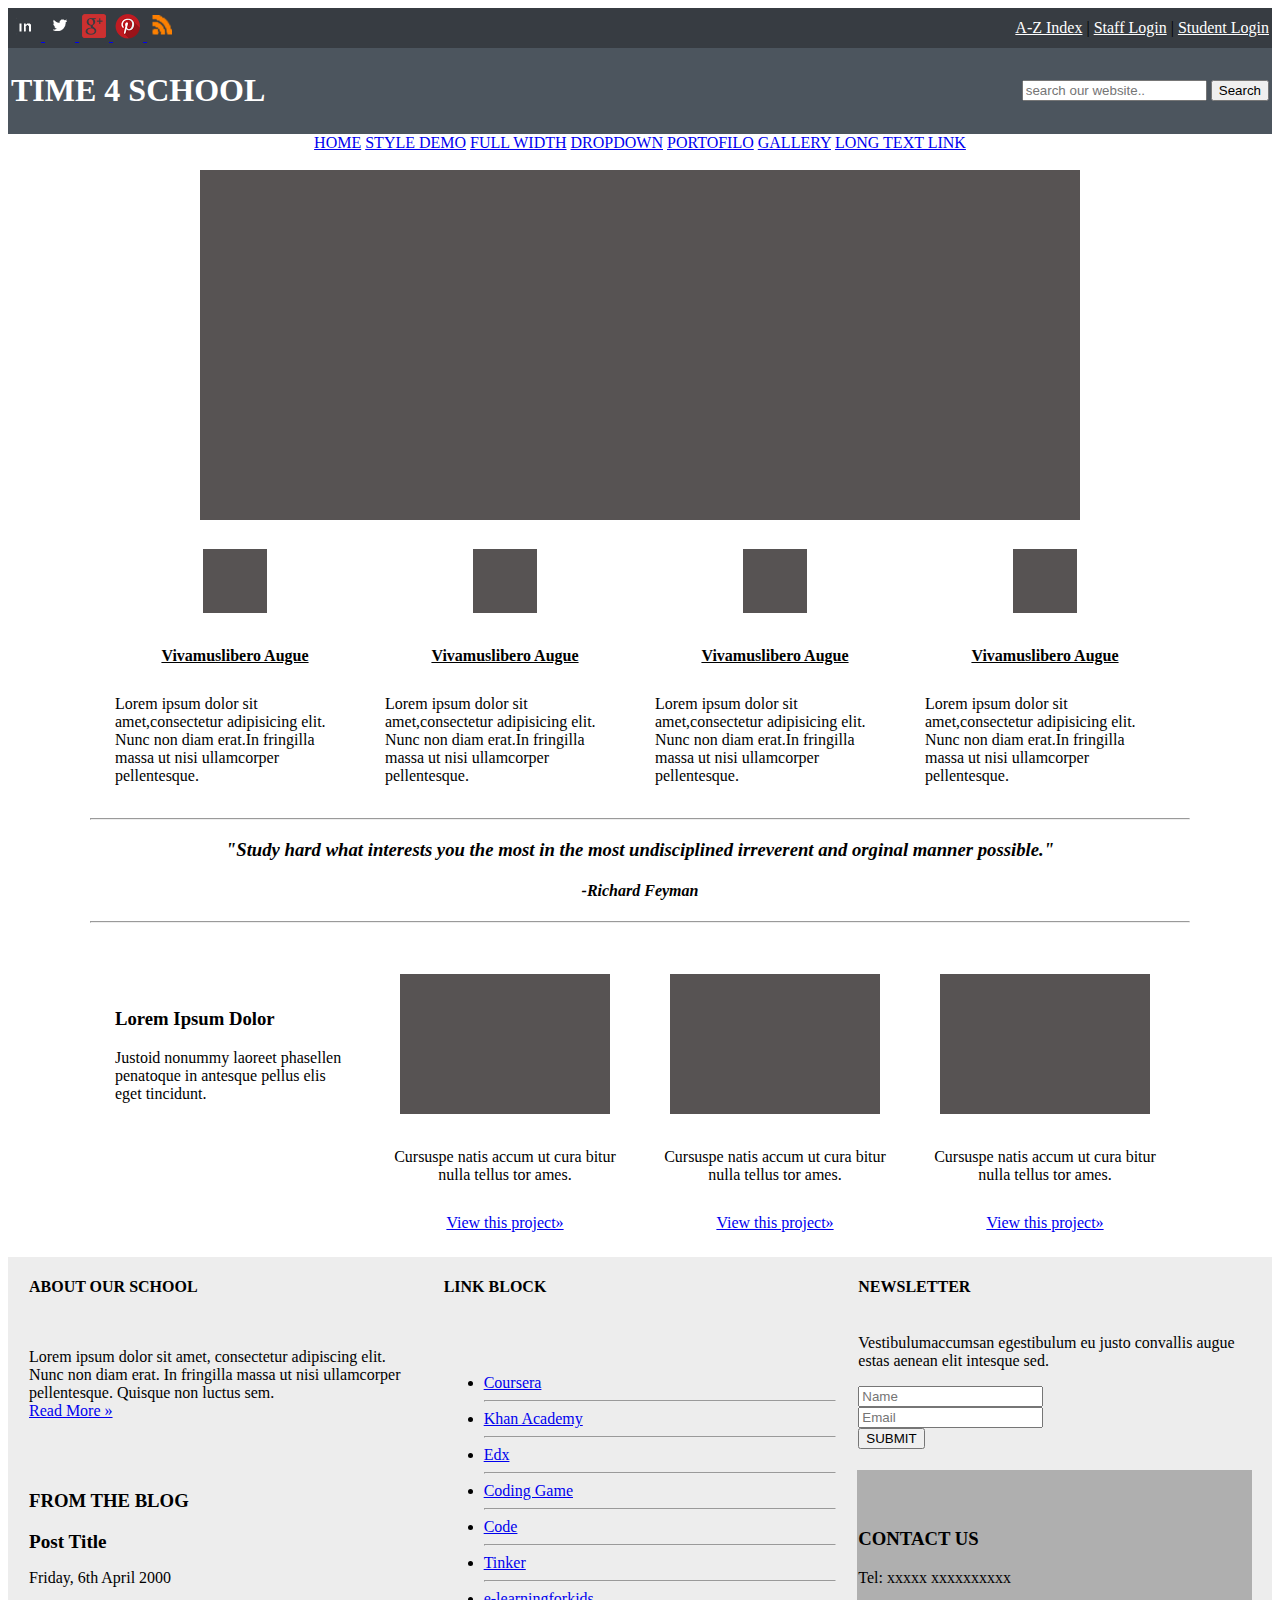
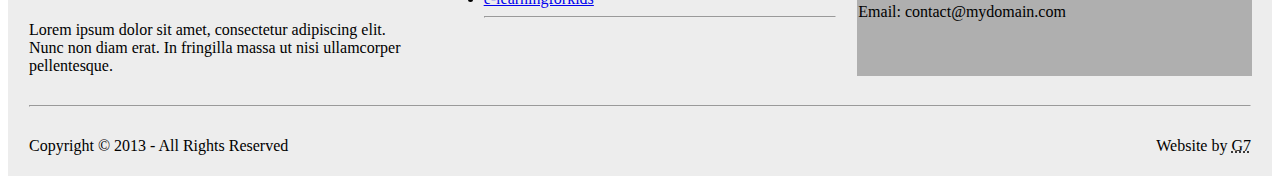
<file: basic_html.html>
<!DOCTYPE html>
<html lang="en">
<head>
	<title>TIME 4 SCHOOL</title>
</head>
<body>
     <header> 
         <table width="100%" bgcolor="#373c42">
         <col width="50%">
         <col width="50%">
         <tbody>
            <tr>
               <td bgcolor="#373c42">
                    <a target="_blank" href="https://www.linkedin.com/">
                        <img width="30" title="Linkedin" alt="linku per linkedin" src="images/linkedin60x60.png">
                    </a>
                    <a target="_blank" href="https://twitter.com/">
                        <img width="30" title="Twitter" alt="linku per twitter" src="images/twitter60x60.png">
                    </a>
                    <a target="_blank" href="https://plus.google.com/discover" >
                        <img width="30" title="Google PLus" alt="linku per google plus" src="images/googleplus60x60.png">
                    </a>
                    <a target="_blank" href="https://www.pinterest.com/">
                        <img width="30" title="Pinterest" alt="linku per pinterest" src="images/pinterest60x60.png">
                    </a>
                    <a target="_blank" href="">
                        <img width="30" alt="linku per newsfeed" title="RSS Feed" src="images/newsfeed60x60.png">
                    </a>
               </td>
               <td align="right">
                  <a style="color:white;" target="_blank" href="#">A-Z Index</a> |
                  <a style="color:white;" target="blank" href="#">Staff Login</a> |
                  <a style="color:white;" target="_blank" href="#">Student Login</a>
               </td>
            </tr>
         </tbody>
      </table>
      <table width="100%" bgcolor="#4c555e">
         <col width="50%">
         <col width="50%">
         <tbody>
            <tr>
               <td>
                     <h1 style="color:white;">TIME 4 SCHOOL</h1>
               </td>
               <td align="right">
                    <form  action="#" method="POST">
                       <input type="search" name="search" size="20" placeholder="search our website..">
                       <input type="submit" value="Search">
                    </form>
               </td>
            </tr>
         </tbody>
      </table>
    <div align="center">
      <nav>
         <a href="#">HOME</a>
         <a href="#">STYLE DEMO</a>
         <a href ="#">FULL WIDTH</a>
         <a href ="#">DROPDOWN</a>
         <a href ="#">PORTOFILO</a>
         <a href="#">GALLERY</a>
         <a href="#">LONG TEXT LINK</a>
      </nav>
    </div>
    </header>
    <br />
    <center>
        <div id="SlideShow">
            <img width="880" alt="foto" title="Foto" height="350" src="images/box.png">
        </div>
    </center>

    <div style="width: 1100px; margin:0px auto;">
    <table cellspacing="20" cellpadding="5">
        <tr>
            <td align="center"><img width="64" alt="foto" title="Foto" height="64" src="images/box.png"></td>
            <td align="center"><img width="64" alt="foto" title="Foto" height="64" src="images/box.png"></td>
            <td align="center"><img width="64" alt="foto" title="Foto" height="64" src="images/box.png"></td>
            <td align="center"><img width="64" alt="foto" title="Foto" height="64" src="images/box.png"></td>
        </tr>
        <tr>
            <th><u>Vivamuslibero Augue</u></th>
            <th><u>Vivamuslibero Augue</u></th>
            <th><u>Vivamuslibero Augue</u></th>
            <th><u>Vivamuslibero Augue</u></th>
        </tr>
        <tr>
            <td>Lorem ipsum dolor sit amet,consectetur adipisicing elit. Nunc non diam erat.In fringilla massa ut nisi ullamcorper pellentesque.</td>
            <td>Lorem ipsum dolor sit amet,consectetur adipisicing elit. Nunc non diam erat.In fringilla massa ut nisi ullamcorper pellentesque.</td>
            <td>Lorem ipsum dolor sit amet,consectetur adipisicing elit. Nunc non diam erat.In fringilla massa ut nisi ullamcorper pellentesque.</td>
            <td>Lorem ipsum dolor sit amet,consectetur adipisicing elit. Nunc non diam erat.In fringilla massa ut nisi ullamcorper pellentesque.</td>
        </tr>
    </table>

     <hr />
     <h3 align="center"><em>"Study hard what interests you the most in the most undisciplined irreverent and orginal manner possible."</em></h3>
     <h4 align="center"><em>-Richard Feyman</em></h4>
     <hr>
    <br />

    <table cellspacing="20" cellpadding="5">
        <col width="25%">
        <col width="25%">
        <col width="25%">
        <col width="25%">
        <thead></thead>
        <tbody>
            <tr>
                <td>
                    <h3>Lorem Ipsum Dolor</h3>
                    Justoid nonummy laoreet phasellen penatoque in antesque pellus elis eget tincidunt.
                </td>
                <td align="center"><img width="210" height="140" alt="foto" title="Foto" src="images/box.png"></td>
                <td align="center"><img width="210" height="140" alt="foto" title="Foto" src="images/box.png"></td>
                <td align="center"><img width="210" height="140" alt="foto" title="Foto" src="images/box.png"></td>
                
            <tr>
               <td></td>
                <td align="center">Cursuspe natis accum ut cura bitur nulla tellus tor ames.</td>
                <td align="center">Cursuspe natis accum ut cura bitur nulla tellus tor ames.</td>
                <td align="center">Cursuspe natis accum ut cura bitur nulla tellus tor ames.</td>
            </tr>
            <tr>
                <td></td>
                <td align="center"><a href="#">View this project»</a></td>
                <td align="center"><a href="#">View this project»</a></td>
                <td align="center"><a href="#">View this project»</a></td>
            </tr>
        </tbody>
    </table>

     </div>

	<footer> 
        <table  bgcolor="#ededed" cellspacing="20" cellpadding="">
            <col width="33.33%">
            <col width="33.33%">
            <col width="33.33%">
            <thead>
                <tr>
                    <th align="left">ABOUT OUR SCHOOL</th>
                    <th align="left">LINK BLOCK</th>
                    <th align="left">NEWSLETTER</th>
                </tr>
            </thead>
            <tbody>
                <tr>
                    <td>Lorem ipsum dolor sit amet, consectetur adipiscing elit. Nunc non diam erat. In fringilla massa ut nisi ullamcorper pellentesque. Quisque non luctus sem.<br/>
                    <a href="#" target="_blank">Read More »</a>
                     </td>
                    
                    <td rowspan="2">
                        <ul>
                            <li><a href="https://www.coursera.org/" target="_blank">Coursera</a><hr /></li>
                            <li><a href="https://www.khanacademy.org/" target="_blank">Khan Academy</a><hr /></li>
                            <li><a href="https://www.edx.org/" target="_blank">Edx</a><hr /></li>
                            <li><a href="https://www.codingame.com/start" target="_blank">Coding Game</a><hr /></li>
                            <li><a href="https://code.org/learn" target="_blank">Code</a><hr /></li>
                            <li><a href="https://www.tynker.com/" target="_blank">Tinker</a><hr /></li>
                            <li><a href="https://www.e-learningforkids.org#page" target="_blank">e-learningforkids</a><hr /></li>
                           
                        </ul>
                    </td>

                    <td>
                        <p>Vestibulumaccumsan egestibulum eu justo convallis augue estas aenean elit intesque sed.</p>
                        <form action="#" method="POST">
                            <input type="text" name="name" placeholder="Name" /> <br />
                            <input type="email" name="name" placeholder="Email" /> <br />
                            <input type="submit" value="SUBMIT" />
                        </form>
                    </td>
                </tr>
                <tr>
                    <td>
                        <h3>FROM THE BLOG</h3>
                        <p><b><big>Post Title</big></b></p>
                        <p>Friday, 6th April 2000</p><br />
                        Lorem ipsum dolor sit amet, consectetur adipiscing elit. Nunc non diam erat. In fringilla massa ut nisi ullamcorper pellentesque.
                    </td>
                    <td bgcolor="#afafaf">
                        <h3>CONTACT US</h3>
                        <p>Tel: xxxxx xxxxxxxxxx</p>
                        <p>Email: contact@mydomain.com</p>
                    </td>
                </tr>
            </tbody>
            <tfoot>
                <tr>
                    <td colspan="3"><hr/></td>
                </tr>
                <tr>
                    <td>Copyright &copy; 2013 - All Rights Reserved</td>
                    <td></td>  
                    <td align="right">Website by <abbr title="GRUPI7">G7</abbr></td>
                </tr>
            </tfoot>
        </table>
    </footer>

</body>
</html>

<!-- TABLE LAYOUT
    ------------------------------------------------    
 t1 | a img                  |                   a  |
    ------------------------------------------------
 t2 |                        |                      |    header
    | h1                     |                 form |
    -------------------------------------------------     
        ------------------------------------------
center |                                         |
       |                                         |
       |                                         |
       |                    img                  |
       |                                         |  
       |                                         |  
       |                                         |              
       -------------------------------------------
        =-----------------------------------------
t3      |         |         |          |         |   
        |   img   |   img   |    img   |   img   |   
        |         |         |          |         |     
        |----------------------------------------|   
        |   th    |   th    |    th    |    th   |   
        |----------------------------------------|
        |         |         |          |         |   
        |   td    |   td    |    td    |    td   |   
        |         |         |          |         |     
        |----------------------------------------|
        
        |----------------------------------------|   
        |                     h2                 |   
        |----------------------------------------|
         =-----------------------------------------
t4      |         |         |          |         |   
        |   h3    |   img   |    img   |   img   |   
        |         |         |          |         |     
        |----------------------------------------|   
        |         |   td    |    td    |    td   |   
        |----------------------------------------|
        |         |         |          |         |   
        |         |  td a   |   td a   |  td a   |   
        |         |         |          |         |     
        |----------------------------------------|

    -------------------------------------------------
t5  |      th       |    th        |       th       |   footer
    -------------------------------------------------
    | h1            |   ul           |        form  |
    |               |                |              |
    |               |                |              |
    |               |                |              |   
    ----------------                  ---------------
    | p             |                |        td, p |
    |               |                |              |
    |               |                |              |
    |               |                |              |   
    --------------------------------------------------

    -->
</file>
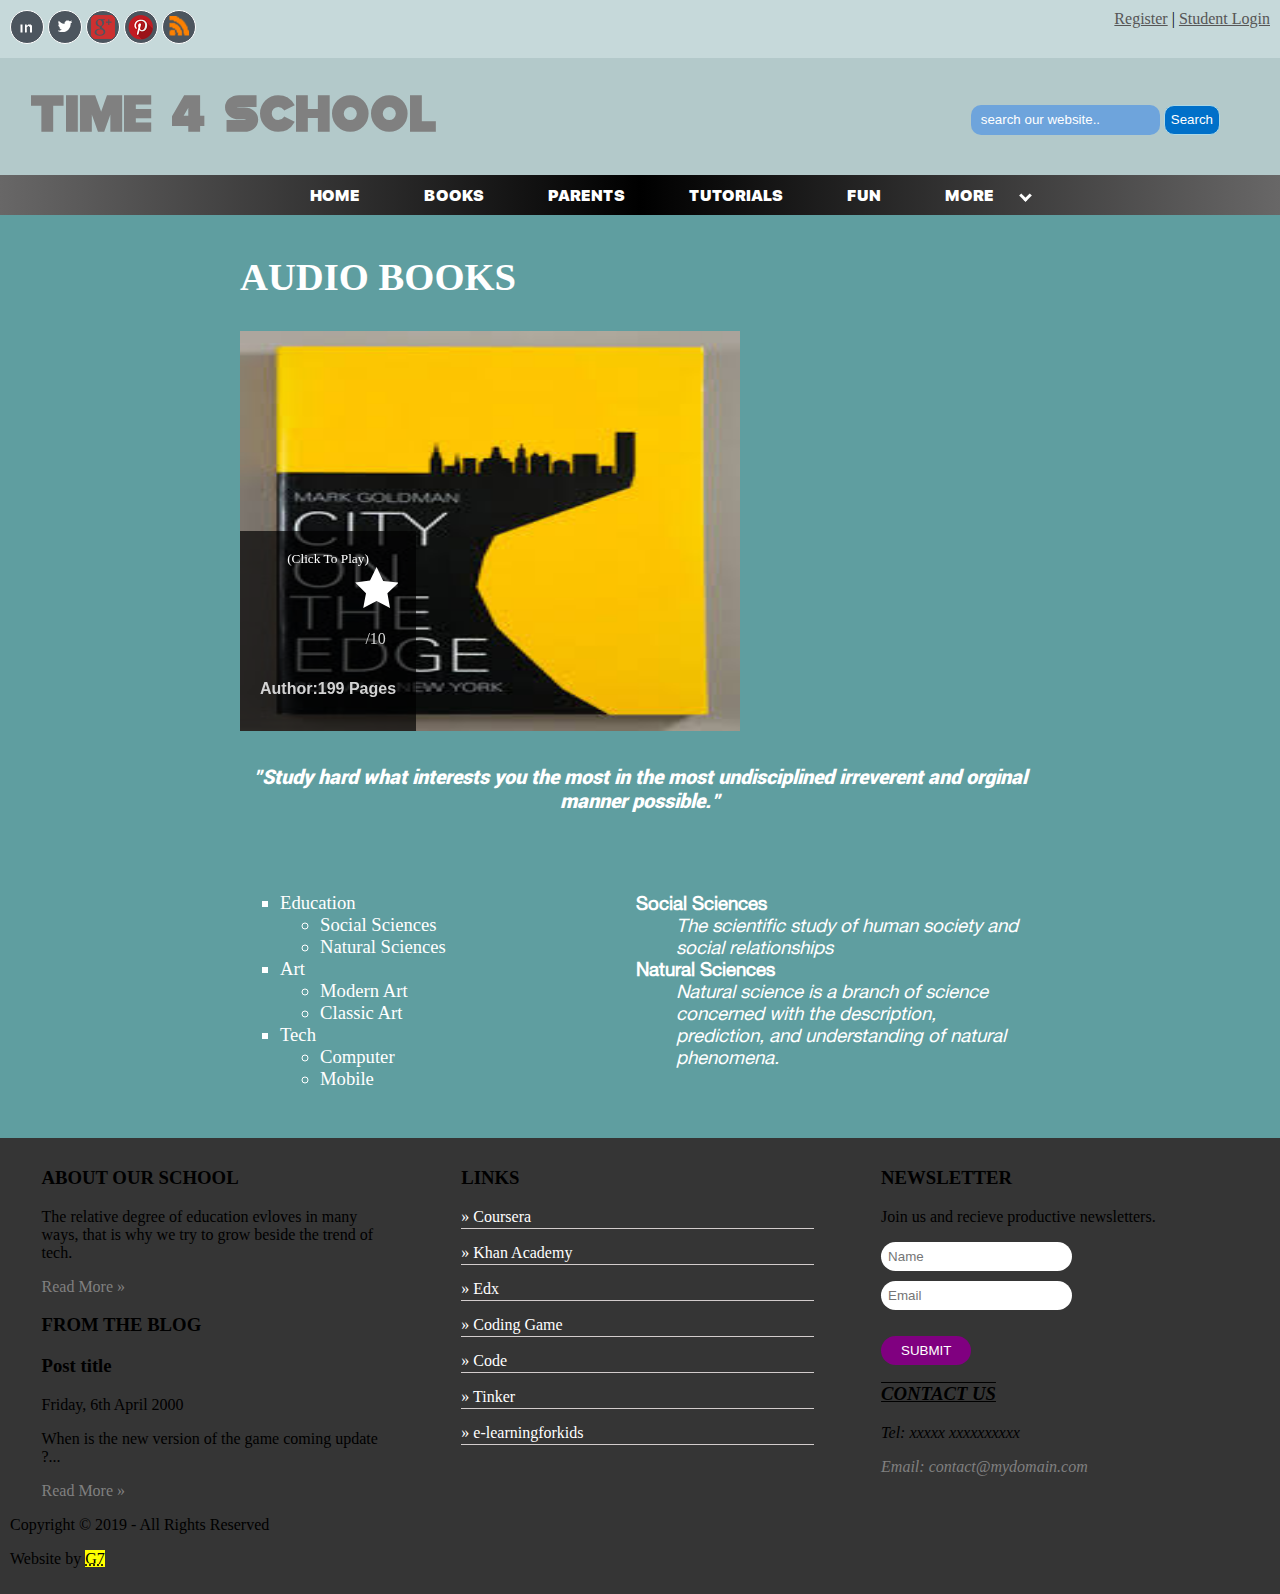
<file: books.html>
﻿<!DOCTYPE html>
<html>
<head>
	<title></title>
	<link rel="stylesheet" type="text/css" href="styles/books.css">
	<link rel="stylesheet" type="text/css" href="styles/header.css">
    <link rel="stylesheet" type="text/css" href="styles/footer.css">
	<link href="https://fonts.googleapis.com/css?family=ZCOOL+XiaoWei" rel="stylesheet"> 
	<script src="scripts/jquery.min.js"></script>
    <script src="scripts/jquery-ui.min.js"></script>
    <script src="scripts/books.js"></script>
	 <style type="text/css">
        a {
            color: grey;
            text-decoration-line: none;

        }

        a:hover {
            color: #0070c9;
            transform: scale(1.01);
            transition: all .3s ease-in-out;
        }

        a:visited {
        }
        
    </style>
    <script>
        $(document).ready(function(){
            $("dt").add("dd").css("font-family","Helvetica");
        });
    </script>

    <script type="text/javascript">
      function dropdown(){
        $("#dropdown").slideToggle();
      }
  </script>
</head>
<body>
    <header>
    <div id="top">
        <div class="socialNetworks">
            <a target="_blank" href="https://www.linkedin.com/">
                <img width="30" title="Linkedin" alt="linku per linkedin" src="images/linkedin60x60.png"></a>
            <a target="_blank" href="https://twitter.com/">
                <img width="30" title="Twitter" alt="linku per twitter" src="images/twitter60x60.png"></a>
            <a target="_blank" href="https://plus.google.com/discover">
                <img width="30" title="Google PLus" alt="linku per google plus" src="images/googleplus60x60.png"></a>
            <a target="_blank" href="https://www.pinterest.com/">
                <img width="30" title="Pinterest" alt="linku per pinterest" src="images/pinterest60x60.png"></a>
            <a target="_blank" href="">
                <img width="30" alt="linku per newsfeed" title="RSS Feed" src="images/newsfeed60x60.png"></a>
        </div>
        <div class="onToplinks">
            <a target="_blank" href="registration.html"><u>Register</u></a> |
            <a target="_blank" href="login.html"><u>Student Login</u></a>

        </div>
    </div>
    <div id="logoContainer" class="">
        <a class="time4shcool" href="#">Time 4 School</a>
        <form id="search" action="#" method="POST">
           <input type="search" name="search" size="20" placeholder="search our website..">
           <input type="submit" value="Search">
        </form>
    </div>
    
     <nav>
        <ul>
             <li><a href="index.html">HOME</a></li>
             <li><a href="books.html">BOOKS</a></li>
             <li><a href ="parents.html">PARENTS</a></li>
             <li><a href ="tutorials.html">TUTORIALS</a></li>
             <li><a href ="game.html">FUN</a></li>
             <li onmouseenter="dropdown();" onmouseleave="dropdown();"><a href="#">MORE</a>
                <i class="arrow down"></i>
                <ul id="dropdown">
                    <li>
                        <a href="gadgets.html">GADGETS</a>       
                    </li>
                    <li>
                        <a href="contact.html">CONTACT US</a>       
                    </li>
                </ul>
             </li>
        </ul>
      </nav>
      </header>


	<div style="width: 800px; margin: 20px auto;">
	<div class="mainContainer">
			<h2 style="color: white;">AUDIO BOOKS</h2>
			 <div class="clearfix">
			 		<div class='leftContainer'>
			 			<div id="divImg" onclick="playBook()">
			 				<img id= "poster" src="images/book1.jpeg" width="100%" height="100%">
			 				<div id="description">
			 					<h3 id="book-title"></h3>
			 					<p style="text-align: center;color: white;font-size: 10pt;margin:0px;">(Click To Play)</p>
			 					<div>
				 					<p id="description-text">
				 					</p>

				 					<div style="width: 30%; height: 100%;float: left;text-align: center;">
				 						<canvas id="star" width="43" height="43"></canvas>
				 						<p style="text-align: center; display: inline-block; color: lightgray;width: 100%;"><span id="rating"></span>/10</p>
				 					</div>
			 					</div>
			 					<div>
			 						<p id="author" style="color: lightgray; font-family: arial; font-weight: bold;float: left">Author:</p>
			 						<p id="pages" style="color: lightgray; font-family: arial; font-weight: bold;float: right;">199 Pages</p>
			 					</div>	
			 				</div>
			 			</div>
			 		</div>
			 		<div class="rightContainer">
			 			<div class="grid scroll">
			 				<ul id="list">
			 					
			 					
			 				</ul>
			 			</div>
			 		</div>
			 </div>
		</div>

		<div style="font-size: 20px; text-align: center;color:white;margin:30px 0px;font-family: Roboto;font-style: italic;">"Study hard what interests you the most in the most undisciplined irreverent and orginal manner possible."</div>
      
        <div class="DivList">
            <ul type="square">
                <li>Education
                    <ul>
                        <li>Social Sciences</li>
                        <li>Natural Sciences</li>
                    </ul>
                </li>
                <li>Art
                    <ul>
                        <li>Modern Art</li>
                        <li>Classic Art</li>
                    </ul>
                </li>
                 <li>Tech
                    <ul>
                        <li>Computer</li>
                        <li>Mobile</li>
                    </ul>
                </li>
            </ul>
        </div>    
        <div class="DivList">
            <dl>
                <dt>Social Sciences</dt>
                <dd>The scientific study of human society and social relationships</dd>
                <dt>Natural Sciences</dt>
                <dd>Natural science is a branch of science concerned with the description, prediction, and understanding of natural phenomena. </dd>
            </dl>   
        </div>
	</div>	

	<div id="FullDiv">
		<div id="playDiv">
			<div onclick="closeFullDiv();" style="width: 30px;height: 30px;float: right;">
				<img src="images/close.png" width="100%">
			</div>
			<h3 style="color: white;">Audio Book</h3>
			<audio id="audio" controls autoplay>
			</audio>
			<div style="margin-top: 20px;">
                <a id="pdf" href="files/1.pdf" target="_blank">
				    <img src="images/Audible.png" width="40px">
                </a>
			</div>
		</div>
	</div>


       <footer>
        <div class="footer-col">
            <div>
                <h3>ABOUT OUR SCHOOL</h3>
                <p>The relative degree of education evloves in many ways, that is why we try to grow beside the trend of tech.</p>
                <a href="#">Read More »</a>
            </div>
            <div>
                <h3>FROM THE BLOG</h3>
                <h3>Post title</h3>
                <p>Friday, 6th April 2000</p>
                <p>When is the new version of the game coming update ?...</p>
                <a href="#">Read More »</a>
            </div>
        </div>
        <div class="footer-col">
            <h3 style="text-align: left;">LINKS</h3>
            <ul>
                <li> »  <a href="https://www.coursera.org/" target="_blank">Coursera</a></li>
                <li> »  <a href="https://www.khanacademy.org/" target="_blank">Khan Academy</a></li>
                <li> »  <a href="https://www.edx.org/" target="_blank">Edx</a></li>
                <li> »  <a href="https://www.codingame.com/start" target="_blank">Coding Game</a></li>
                <li> »  <a href="https://code.org/learn" target="_blank">Code</a></li>
                <li> »  <a href="https://www.tynker.com/" target="_blank">Tinker</a></li>
                <li> »  <a href="https://www.e-learningforkids.org#page" target="_blank">e-learningforkids</a></li>
               
            </ul>
        </div>
        <div class="footer-col">
            <div>
                <h3>NEWSLETTER</h3>
                <p>Join us and recieve productive newsletters.</p>
                <form action="#" method="POST" id="footerForm" onsubmit="return formValidator1()">
                    <input type="text" name="name" placeholder="Name" /> <br />
                    <input type="email" name="name" placeholder="Email" /> <br />
                    <ol class="errors">
                        
                    </ol>
                    <input type="submit" value="SUBMIT" />
                </form>
            </div>
            <address>
                <h3 style="text-decoration: underline overline; ">CONTACT US</h3>
                <p>Tel: xxxxx xxxxxxxxxx</p>
                <p><a href="mailto:me@example.com">Email: contact@mydomain.com</a></p>
            </address>
        </div>
        <div class="footer-end clearfix">
            <p class="left">Copyright &copy; 2019 - All Rights Reserved</p>
            <p class="right">Website by <abbr title="GRUPI7"><mark>G7</mark></abbr></p>
        </div>
    </footer>
        <script>
            function formValidator1(){
                var form = document.getElementById("footerForm");
                var errorsOl = form.querySelector(".errors");
                errorsOl.innerHTML="";
                var name = form.querySelector("input[name='name']");
                var email = form.querySelector("input[name='email']");
                
                var inputs = [name,email];
                if(AreEmpty(inputs,errorsOl)){ return false;}
            }
        </script>
</body>
</html>
</file>
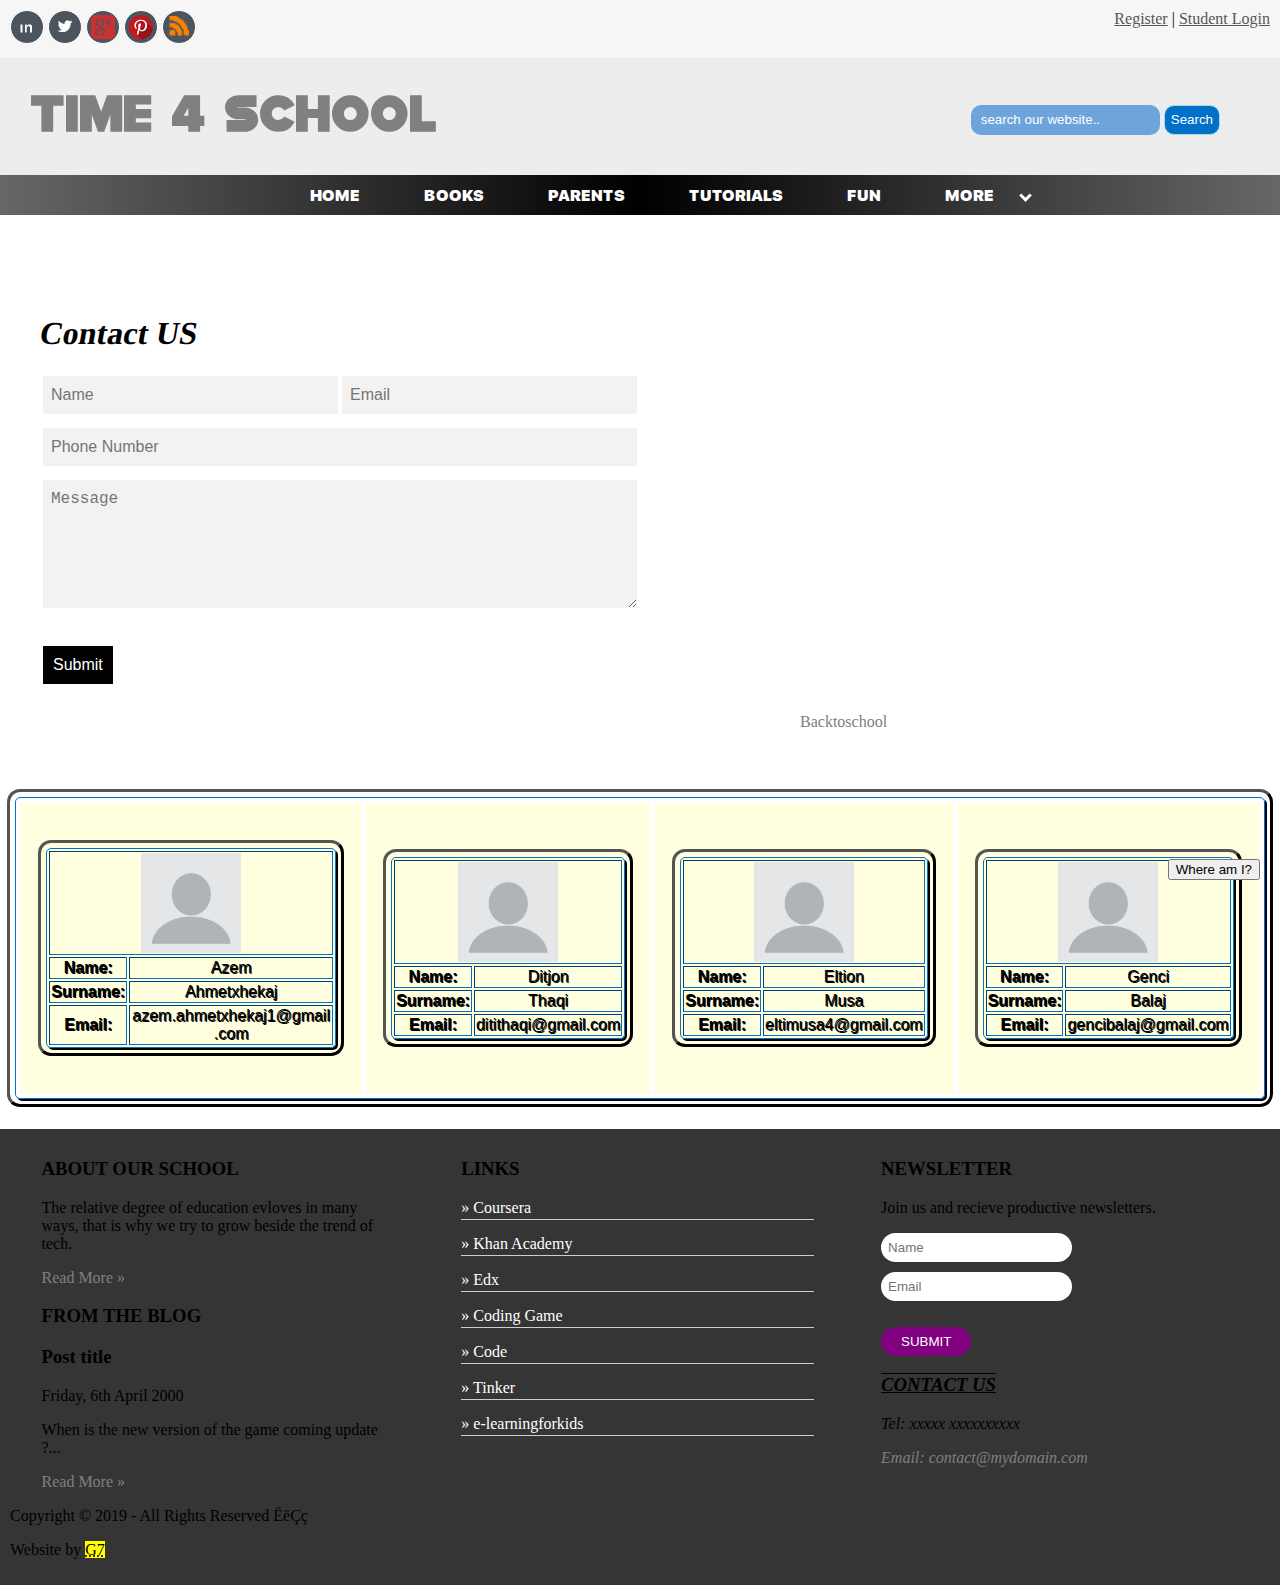
<file: contact.html>
﻿<!DOCTYPE html>
<html lang="en">

<head>
    <meta charset="utf-8">
    <style type="text/css">
        a {
            color: grey;
            text-decoration-line: none;

        }

        a:hover {
            color: #0070c9;
            transform: scale(1.01);
            transition: all .3s ease-in-out;
        }

        #InfoTable table {

            margin: 20px auto;
            font-family: arial;
            align-items: center;
            border-radius: 5px;
            box-shadow: 2px 2px;
            border: 1px solid #0070c9;
            resize: both;
            outline-style: outset;
            outline-color: invert;
            outline-offset: 5px;

        }

        .baseCell {
            background-color: lightyellow;
        }

        #InfoTable td {

            column-span: 20px;
            align-items: center;
        }

        #InfoTable img {
            text-align: center;
            width: 100px;
            height: 100px;
        }

        #InfoTable tr {
            text-shadow: 1px 1px;
            text-align: center;
            align-items: center;
            align-self: center;
        }

        .email {
            word-wrap: break-word;
            max-width: 200px;
        }

        #resizeText {
            resize: both;
            overflow: auto;
        }

        #h2transform {
            transform: skewX(-10deg);
        }

        #submit_transform:hover {
            transform: rotateY(20deg);
        }
    </style>
    <link rel="stylesheet" type="text/css" href="styles/header.css">
    <link rel="stylesheet" type="text/css" href="styles/footer.css">
    <link rel="stylesheet" type="text/css" href="styles/contact.css">
    <script src="scripts/jquery.min.js"></script>
    <script src="scripts/formValidator.js"></script>
    <script>
        function dropdown(){
        $("#dropdown").slideToggle();
      }
    </script>
    <title>Contact Us</title>
</head>

<body>
    <div id="fb-root"></div>
<script async defer crossorigin="anonymous" src="https://connect.facebook.net/en_US/sdk.js#xfbml=1&version=v3.3"></script>
    <header>
        <div id="top">
            <div class="socialNetworks">
                <a target="_blank" href="https://www.linkedin.com/">
                    <img width="30" title="Linkedin" alt="linku per linkedin" src="images/linkedin60x60.png"></a>
                <a target="_blank" href="https://twitter.com/">
                    <img width="30" title="Twitter" alt="linku per twitter" src="images/twitter60x60.png"></a>
                <a target="_blank" href="https://plus.google.com/discover">
                    <img width="30" title="Google PLus" alt="linku per google plus" src="images/googleplus60x60.png"></a>
                <a target="_blank" href="https://www.pinterest.com/">
                    <img width="30" title="Pinterest" alt="linku per pinterest" src="images/pinterest60x60.png"></a>
                <a target="_blank" href="">
                    <img width="30" alt="linku per newsfeed" title="RSS Feed" src="images/newsfeed60x60.png"></a>
            </div>
            <div class="onToplinks">
                <a target="_blank" href="registration.html"><u>Register</u></a> |
                <a target="_blank" href="login.html"><u>Student Login</u></a>

            </div>
        </div>
        <div id="logoContainer" class="">
            <a class="time4shcool" href="#">Time 4 School</a>
            <form id="search" action="#" method="POST">
                <input type="search" name="search" size="20" placeholder="search our website..">
                <input type="submit" value="Search">
            </form>
        </div>

       <nav>
        <ul>
             <li><a href="index.html">HOME</a></li>
             <li><a href="books.html">BOOKS</a></li>
             <li><a href ="parents.html">PARENTS</a></li>
             <li><a href ="tutorials.html">TUTORIALS</a></li>
             <li><a href ="game.html">FUN</a></li>
             <li onmouseenter="dropdown();" onmouseleave="dropdown();"><a href="#">MORE</a>
                <i class="arrow down"></i>
                <ul id="dropdown">
                    <li>
                        <a href="gadgets.html">GADGETS</a>       
                    </li>
                    <li>
                        <a href="contact.html">CONTACT US</a>       
                    </li>
                </ul>
             </li>
        </ul>
      </nav>
    </header>


    <div style="width: 1200px; margin: 100px auto;" class="clearfix">
        <h1 id="h2transform">Contact US</h1>
        <form method="POST" action="contactForm.php" id="ContactForm" onsubmit="return formValidator()">
            <table>
                <tbody>
                    <tr>
                        <td>
                            <input type="text" name="name" placeholder="Name">
                        </td>
                        <td>
                            <input type="email" name="email" placeholder="Email">
                        </td>
                    </tr>
                    <tr>
                        <td colspan="2"><input type="text" name="phone" onchange="ReplaceWord(this);" placeholder="Phone Number"></td>
                    </tr>
                    <tr>
                        <td colspan="2">
                            <textarea placeholder="Message" name="message" rows="6"></textarea>
                        </td>
                    </tr>
                    <tr>
                        <td>
                            <ol id="errors">

                            </ol>
                        </td>
                    </tr>
                    <tr>
                        <td><input id="submit_transform" type="submit" name="submit"></td>
                    </tr>
                </tbody>
            </table>
        </form>

        <div style="width: 40%;float: right; margin-left: 20px;" class="fb-page" data-href="https://www.facebook.com/Backtoschool-1627520684051833/" data-tabs="timeline" data-width="" data-height="" data-small-header="false" data-adapt-container-width="true" data-hide-cover="false" data-show-facepile="true"><blockquote cite="https://www.facebook.com/Backtoschool-1627520684051833/" class="fb-xfbml-parse-ignore"><a href="https://www.facebook.com/Backtoschool-1627520684051833/">Backtoschool</a></blockquote></div>
    </div>
    <div id="InfoTable">
        <table cellpadding="25" cellspacing="5">
            <td class="baseCell">
                <table border="1" class="tablesUS">
                    <tr>
                        <td colspan="2"><img align="center" src="images/profile.png"></td>
                    </tr>
                    <tr>
                        <th>Name:<td>Azem</td>
                        </th>
                    </tr>
                    <tr>
                        <th>Surname:<td>Ahmetxhekaj</td>
                        </th>
                    </tr>
                    <tr>
                        <th>Email:<td class="email">azem.ahmetxhekaj1@gmail.com</td>
                        </th>
                    </tr>
                </table>
            </td>
            <td class="baseCell">
                <table border="1" class="tablesUS">
                    <tr>
                        <td colspan="2"><img align="center" src="images/profile.png"></td>
                    </tr>
                    <tr>
                        <th>Name:<td>Ditjon</td>
                        </th>
                    </tr>
                    <tr>
                        <th>Surname:<td>Thaqi</td>
                        </th>
                    </tr>
                    <tr>
                        <th>Email:<td>ditithaqi@gmail.com</td>
                        </th>
                    </tr>
                </table>
            </td>
            <td class="baseCell">
                <table border="1" class="tablesUS">
                    <tr>
                        <td colspan="2"><img align="center" src="images/profile.png"></td>
                    </tr>
                    <tr>
                        <th>Name:<td>Eltion</td>
                        </th>
                    </tr>
                    <tr>
                        <th>Surname:<td>Musa</td>
                        </th>
                    </tr>
                    <tr>
                        <th>Email:<td class="email">eltimusa4@gmail.com</td>
                        </th>
                    </tr>
                </table>
            </td>
            <td class="baseCell">
                <table border="1" class="tablesUS">
                    <tr>
                        <td colspan="2"><img align="center" src="images/profile.png"></td>
                    </tr>
                    <tr>
                        <th>Name:<td>Genci</td>
                        </th>
                    </tr>
                    <tr>
                        <th>Surname:<td>Balaj</td>
                        </th>
                    </tr>
                    <tr>
                        <th>Email:<td class="email">gencibalaj@gmail.com</td>
                        </th>
                    </tr>
                </table>
            </td>
        </table>
    </div>
    <button style="position: fixed;right: 20px;bottom: 20px;" onclick="Location();">Where am I?</button>
    <script type="text/javascript">
        function Location() {
            if (navigator.geolocation) {
                navigator.geolocation.getCurrentPosition(Position);
            }
        }

        function Position(position) {
            var latlon = position.coords.latitude + "," + position.coords.longitude;
            alert("Your coordinates are: " + latlon);
        }



        function formValidator() {
            var form = document.getElementById("ContactForm");
            var errorsOl = document.getElementById("errors");
            errorsOl.innerHTML = "";
            var name = form.querySelector("input[name='name']");
            var email = form.querySelector("input[name='email']");
            var phone = form.querySelector("input[name='phone']");
            var message = form.querySelector("textarea[name='message']");

            var inputs = [name, email, phone, message];
            var v = validePhoneNumber(phone, errorsOl);
            if (AreEmpty(inputs, errorsOl) || !v) {
                return false;
            }
        }
    </script>
    <footer>
        <div class="footer-col">
            <div>
                <h3>ABOUT OUR SCHOOL</h3>
                <p>The relative degree of education evloves in many ways, that is why we try to grow beside the trend of tech.</p>
                <a href="#">Read More »</a>
            </div>
            <div>
                <h3>FROM THE BLOG</h3>
                <h3>Post title</h3>
                <p>Friday, 6th April 2000</p>
                <p>When is the new version of the game coming update ?...</p>
                <a href="#">Read More »</a>
            </div>
        </div>
        <div class="footer-col">
            <h3 style="text-align: left;">LINKS</h3>
            <ul>
                <li> »  <a href="https://www.coursera.org/" target="_blank">Coursera</a></li>
                <li> »  <a href="https://www.khanacademy.org/" target="_blank">Khan Academy</a></li>
                <li> »  <a href="https://www.edx.org/" target="_blank">Edx</a></li>
                <li> »  <a href="https://www.codingame.com/start" target="_blank">Coding Game</a></li>
                <li> »  <a href="https://code.org/learn" target="_blank">Code</a></li>
                <li> »  <a href="https://www.tynker.com/" target="_blank">Tinker</a></li>
                <li> »  <a href="https://www.e-learningforkids.org#page" target="_blank">e-learningforkids</a></li>
               
            </ul>
        </div>
        <div class="footer-col">
            <div>
                <h3>NEWSLETTER</h3>
                <p>Join us and recieve productive newsletters.</p>
                <form action="#" method="POST" id="footerForm" onsubmit="return formValidator1()">
                    <input type="text" name="name" placeholder="Name" /> <br />
                    <input type="email" name="name" placeholder="Email" /> <br />
                    <ol class="errors">
                        
                    </ol>
                    <input type="submit" value="SUBMIT" />
                </form>
            </div>
            <address>
                <h3 style="text-decoration: underline overline; ">CONTACT US</h3>
                <p>Tel: xxxxx xxxxxxxxxx</p>
                <p><a href="mailto:me@example.com">Email: contact@mydomain.com</a></p>
            </address>
        </div>
        <div class="footer-end clearfix">
            <p class="left">Copyright &copy; 2019 - All Rights Reserved &Euml;&euml;&#199;&#231;</p>
            <p class="right">Website by <abbr title="GRUPI7"><mark>G7</mark></abbr></p>
        </div>
    </footer>
        <script>
            function formValidator1(){
                var form = document.getElementById("footerForm");
                var errorsOl = form.querySelector(".errors");
                errorsOl.innerHTML="";
                var name = form.querySelector("input[name='name']");
                var email = form.querySelector("input[name='email']");
                
                var inputs = [name,email];
                if(AreEmpty(inputs,errorsOl)){ return false;}
            }
        </script>
</body>

</html>
</file>
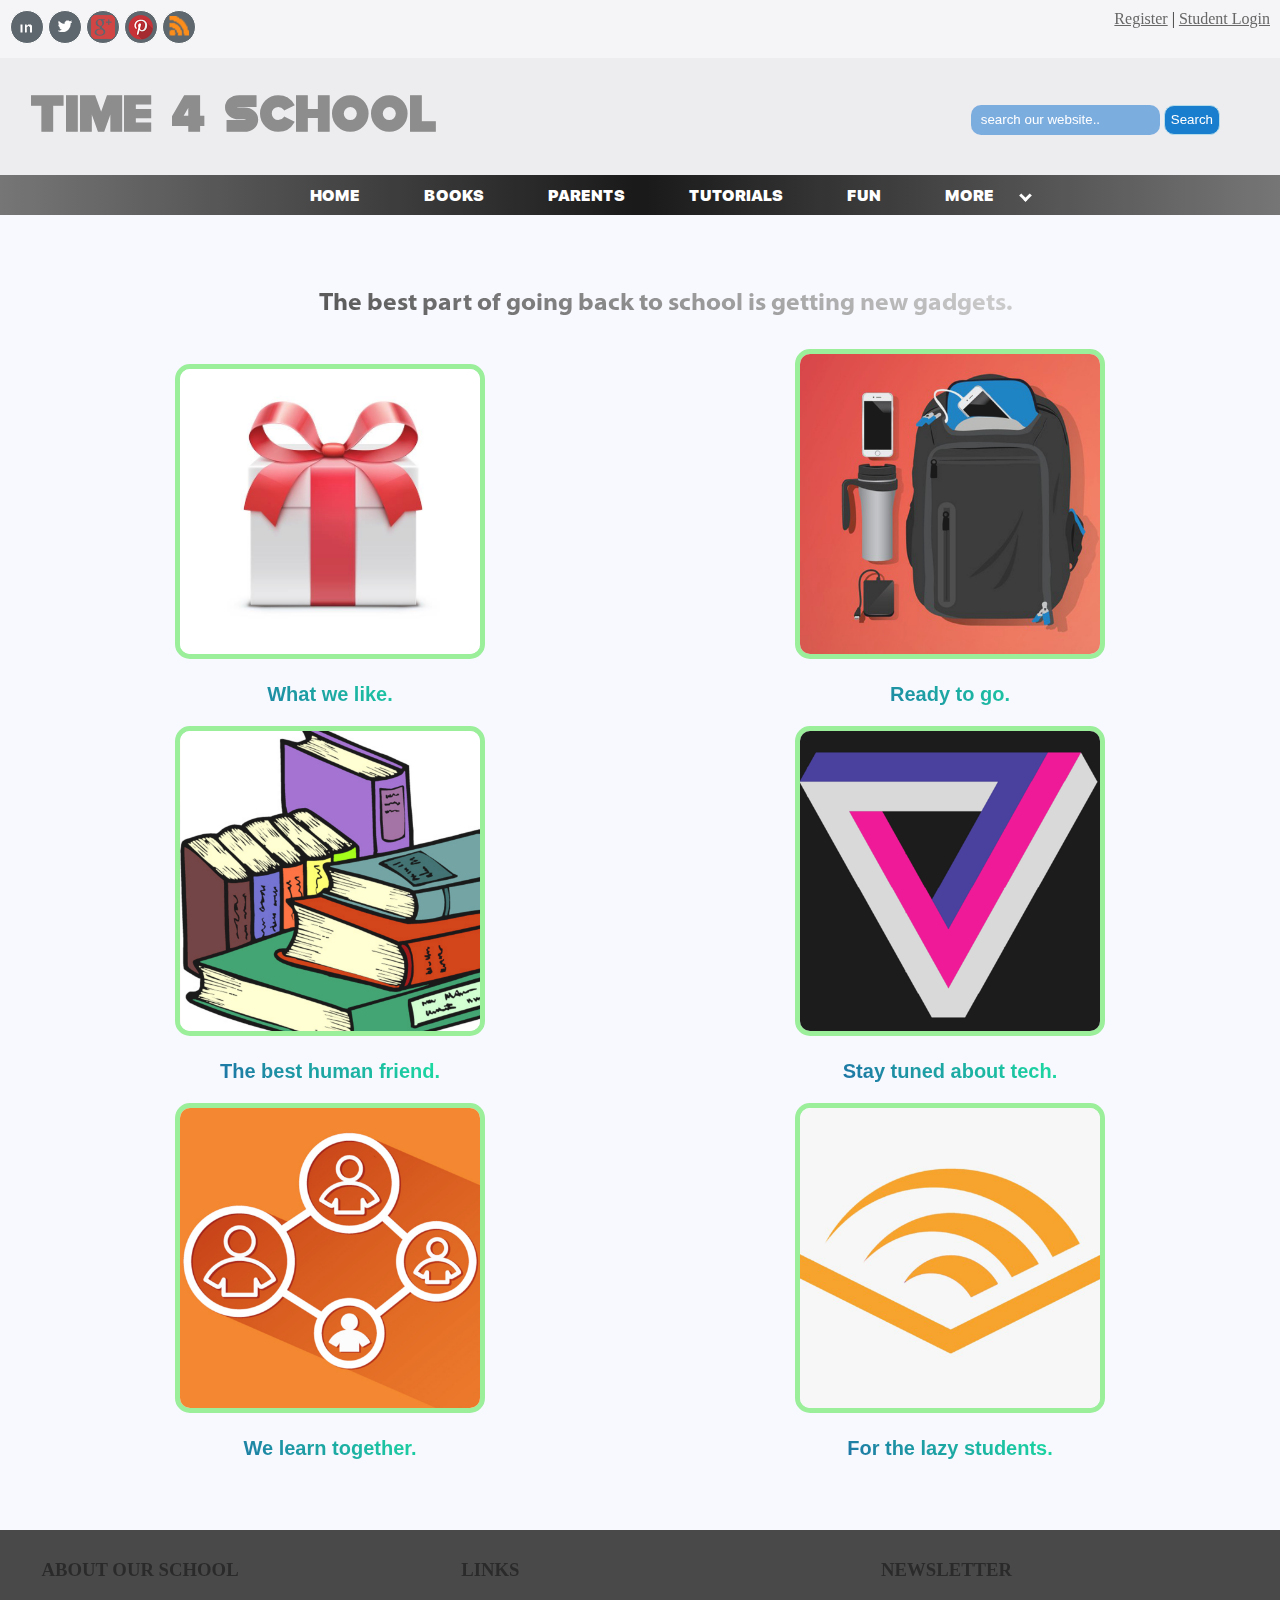
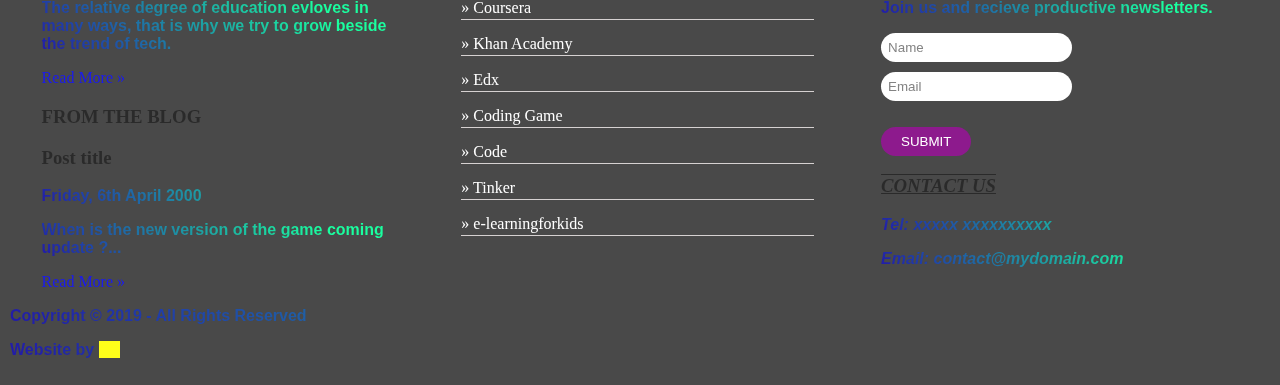
<file: gadgets.html>
﻿<!DOCTYPE html>
<html>
<head>
	<link rel="stylesheet" type="text/css" href="styles/gadgets.css">
    <link rel="stylesheet" type="text/css" href="styles/header.css">
	 <link rel="stylesheet" type="text/css" href="styles/footer.css">
    <script src="scripts/jquery.min.js"></script>
	<title>Gadgets</title>
	<style>
	footer{
		margin:0 auto;
	}
	footer p{
			font-family: arial;
			
			font-weight: bold;
			background:linear-gradient(45deg, #09009f, #00ff95 80%);
            -webkit-background-clip: text;
  			-webkit-text-fill-color: transparent;
   			transition: 0.3s;
			}
		
	</style>
	<script >
		var a=false;
        var teksti; 
		$(document).ready(function(){
  		$("#h2set").on("click",function(){
  		
	  		if(a)
	  		{
                teksti=$("#h2set").text();
		    	$("#h2set").text("Getting new gadgets is part of the right way back to School.");
		    	a=false;
	    	}
	    	else 
	    	{
		    	$("#h2set").text(teksti);
		    	a=true;
	    	}
    	});
        });

	</script>
	
    <script type="text/javascript">
      function dropdown(){
        $("#dropdown").slideToggle();
      }
  </script>
</head>
<body style="color: rgba(0,0,0,.65)" >
<header>
    <div id="top">
        <div class="socialNetworks">
            <a target="_blank" href="https://www.linkedin.com/">
                <img width="30" title="Linkedin" alt="linku per linkedin" src="images/linkedin60x60.png"></a>
            <a target="_blank" href="https://twitter.com/">
                <img width="30" title="Twitter" alt="linku per twitter" src="images/twitter60x60.png"></a>
            <a target="_blank" href="https://plus.google.com/discover">
                <img width="30" title="Google PLus" alt="linku per google plus" src="images/googleplus60x60.png"></a>
            <a target="_blank" href="https://www.pinterest.com/">
                <img width="30" title="Pinterest" alt="linku per pinterest" src="images/pinterest60x60.png"></a>
            <a target="_blank" href="">
                <img width="30" alt="linku per newsfeed" title="RSS Feed" src="images/newsfeed60x60.png"></a>
        </div>
        <div class="onToplinks">
            <a target="_blank" href="registration.html"><u>Register</u></a> |
            <a target="_blank" href="login.html"><u>Student Login</u></a>

        </div>
    </div>
    <div id="logoContainer" class="">
        <a class="time4shcool" href="#">Time 4 School</a>
        <form id="search" action="#" method="POST">
           <input type="search" name="search" size="20" placeholder="search our website..">
           <input type="submit" value="Search">
        </form>
    </div>
    
    <nav>
        <ul>
             <li><a href="index.html">HOME</a></li>
             <li><a href="books.html">BOOKS</a></li>
             <li><a href ="parents.html">PARENTS</a></li>
             <li><a href ="tutorials.html">TUTORIALS</a></li>
             <li><a href ="game.html">FUN</a></li>
             <li onmouseenter="dropdown();" onmouseleave="dropdown();"><a href="#">MORE</a>
                <i class="arrow down"></i>
                <ul id="dropdown">
                    <li>
                        <a href="gadgets.html">GADGETS</a>       
                    </li>
                    <li>
                        <a href="contact.html">CONTACT US</a>       
                    </li>
                </ul>
             </li>
        </ul>
      </nav>
      </header>
        <div class="LinksAboutTech">
            	<h2 id="h2set">The best part of going back to school is getting new gadgets.</h2>
            	<div class="PhotosAboutGadgets">
        
            	<img src="images\present.jpg" alt="schoolsupplies2">
                   <a href="https://familylivingtoday.com/best-gifts-for-kids/" target="_blank">
                    <p>What we like.</p> 
                    </a>            	
                </div><div class="PhotosAboutGadgets">
            	<img src="images\phoneandothers.jpg.png" alt="phoneandothers" >

                		
                <a target="_blank"  href="https://www.youtube.com/watch?v=P4ub-xwhx4k&list=PLdlqH-byLbwQCKuEgJLQGxB_QIG7vwoHn">
                <p>Ready to go.</p>
                </a>
            	</div><div class="PhotosAboutGadgets">

                <img  src="images\books.png" alt="books">
                        <a href="https://bookboon.com/" target="_blank"><p>The best human friend.</p></a>
                        
                </div><div class="PhotosAboutGadgets">
                <img  class="PhotosAboutGadgets" src="images/verge.png" >
                <a target="_blank" href="https://www.theverge.com/">    
                <p>Stay tuned about tech.</p>
                </a>
                </div><div class="PhotosAboutGadgets">
                <img  class="PhotosAboutGadgets" src="images/welearntogether.png">
                <a target="_blank" href="https://www.parents.com/fun/arts-crafts/kid/?fbclid=IwAR15trKzC0PtGlBvmpR-fb8WhfBu5-xVoqGzWr_orO-1Rmx5bP1DigW0quY">
                <p>We learn together.</p>
                </a>
                         
                </div><div class="PhotosAboutGadgets">
                <img  class="PhotosAboutGadgets" src="images/Audible.png" alt="lazystudent">
                <a target="_blank" href="https://www.audible.com/">
                <p>For the lazy students.</p>
                </a>
                         
                </div>
            </div>

    <footer>
        <div class="footer-col">
            <div>
                <h3>ABOUT OUR SCHOOL</h3>
                <p>The relative degree of education evloves in many ways, that is why we try to grow beside the trend of tech.</p>
                <a href="#">Read More »</a>
            </div>
            <div>
                <h3>FROM THE BLOG</h3>
                <h3>Post title</h3>
                <p>Friday, 6th April 2000</p>
                <p>When is the new version of the game coming update ?...</p>
                <a href="#">Read More »</a>
            </div>
        </div>
        <div class="footer-col">
            <h3 style="text-align: left;">LINKS</h3>
            <ul>
                <li> »  <a href="https://www.coursera.org/" target="_blank">Coursera</a></li>
                <li> »  <a href="https://www.khanacademy.org/" target="_blank">Khan Academy</a></li>
                <li> »  <a href="https://www.edx.org/" target="_blank">Edx</a></li>
                <li> »  <a href="https://www.codingame.com/start" target="_blank">Coding Game</a></li>
                <li> »  <a href="https://code.org/learn" target="_blank">Code</a></li>
                <li> »  <a href="https://www.tynker.com/" target="_blank">Tinker</a></li>
                <li> »  <a href="https://www.e-learningforkids.org#page" target="_blank">e-learningforkids</a></li>
               
            </ul>
        </div>
        <div class="footer-col">
            <div>
                <h3>NEWSLETTER</h3>
                <p>Join us and recieve productive newsletters.</p>
                <form action="#" method="POST" id="footerForm" onsubmit="return formValidator1()">
                    <input type="text" name="name" placeholder="Name" /> <br />
                    <input type="email" name="name" placeholder="Email" /> <br />
                    <ol class="errors">
                        
                    </ol>
                    <input type="submit" value="SUBMIT" />
                </form>
            </div>
            <address>
                <h3 style="text-decoration: underline overline; ">CONTACT US</h3>
                <p>Tel: xxxxx xxxxxxxxxx</p>
                <p><a href="mailto:me@example.com">Email: contact@mydomain.com</a></p>
            </address>
        </div>
        <div class="footer-end clearfix">
            <p class="left">Copyright &copy; 2019 - All Rights Reserved</p>
            <p class="right">Website by <abbr title="GRUPI7"><mark>G7</mark></abbr></p>
        </div>
    </footer>
        <script>
            function formValidator1(){
                var form = document.getElementById("footerForm");
                var errorsOl = form.querySelector(".errors");
                errorsOl.innerHTML="";
                var name = form.querySelector("input[name='name']");
                var email = form.querySelector("input[name='email']");
                
                var inputs = [name,email];
                if(AreEmpty(inputs,errorsOl)){ return false;}
            }
        </script>
</body>
</html>
</file>
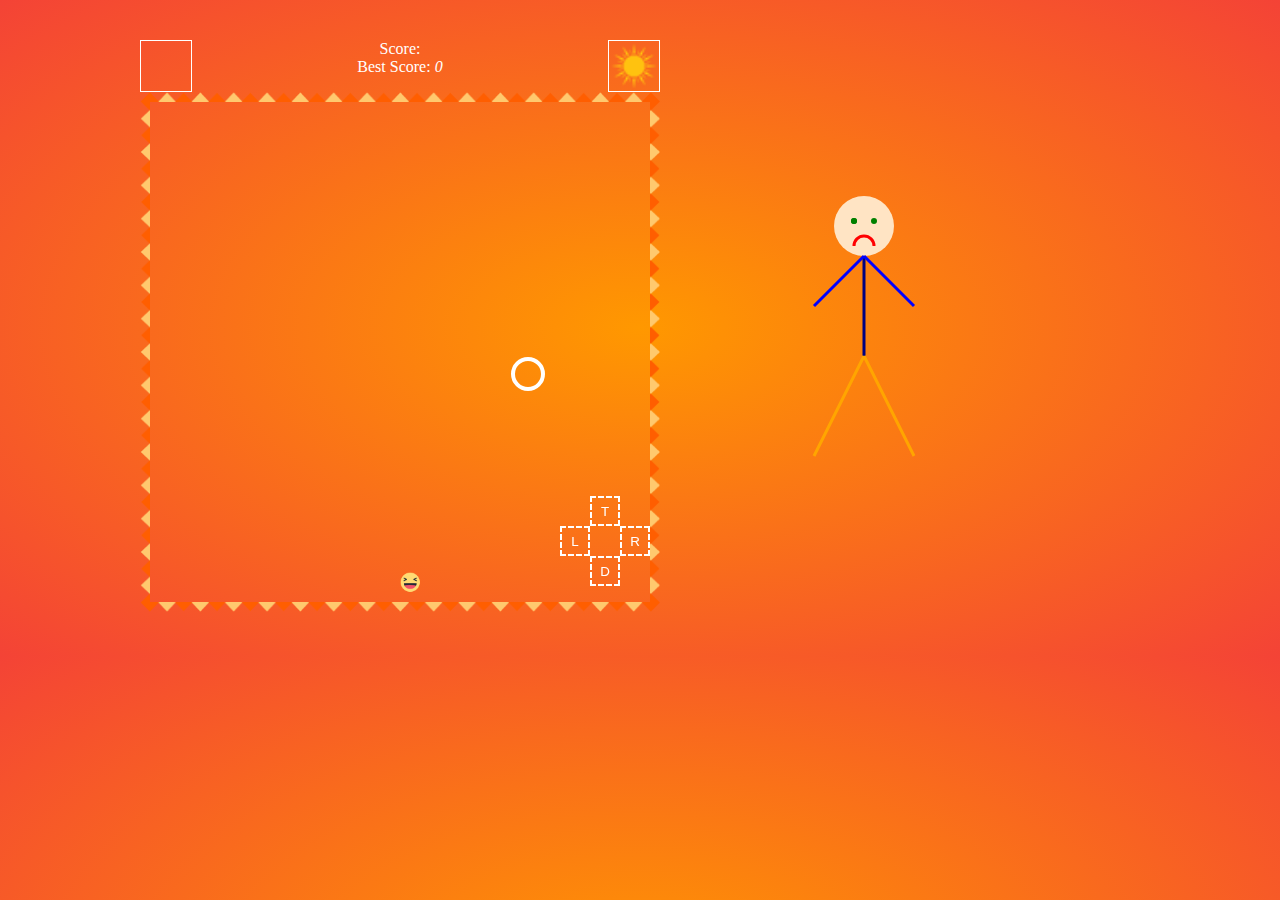
<file: game.html>
<!DOCTYPE html>
<html>
<head>
	<title></title>
	<style type="text/css">
		body {
			background:radial-gradient(#FF9800, #F44336);
   
		}

		#Game {
			border:10px transparent dashed;
			border-image: url('images/border.png') 15 round;
		}


		button{
			padding: 5px;
			width: 30px;
			height: 30px;
			background: transparent;
			color: white;
			border: 2px dashed white;
		}
		#top {
			position: absolute;
			top:0;
			left: 30px;
		}
		#left {
			position: absolute;
			top:30px;
			left: 0;	
		}
		#right {
			position: absolute;
			top:30px;
			left: 60px;	
		}
		#down {
			position: absolute;
			top:60px;
			left: 30px;
		}

	</style>
	<script src="scripts/jquery.min.js"></script>
	<script src="scripts/game.js"></script>
</head>
<body>
	<div style="width: 1000px; margin: 40px auto;">
		<div style="display: inline-block;position: relative;vertical-align: middle;">
			<div id="div1" style="border: 1px solid white;height: 50px;width: 50px;float: left;" ondrop="drop(event)" ondragover="allowDrop(event)"></div>
		<div id="div2" style="border: 1px solid white;height: 50px;width: 50px;float: right;" ondrop="drop(event)" ondragover="allowDrop(event)">
			<img id="drag1" src="images/sun.png" draggable="true" ondragstart="drag(event)" width="50">
		</div>
			<div style="text-align: center;color: white;">Score:
				<span id="score"></span><br />
				Best Score: <span id="BestScore"></span>
			</div>
			<canvas id="Game" width="500" height="500"></canvas>
			<div style="position: absolute; bottom: 120px;right: 100px">
				<button id="top" onmousedown="topPressed=true;" onmouseup=" topPressed = false;">T</button>
				<button id="left" onmousedown="leftPressed=true;" onmouseup="leftPressed = false;">L</button>
				<button id="right" onmousedown="rightPressed=true;" onmouseup=" rightPressed = false;">R</button>
				
				<button id="down" onmousedown="downPressed=true;" onmouseup=" downPressed = false;">D</button>
			</div>	
		</div>
		<div style="display: inline-block;vertical-align: middle;">
			<canvas id="canvas1" width="400px" height="300px" >
			</canvas>
		</div>

		
		
	</div>

	<script>
function allowDrop(ev) {
  ev.preventDefault();
}

function drag(ev) {
  ev.dataTransfer.setData("text", ev.target.id);
}

function drop(ev) {
  ev.preventDefault();
  var data = ev.dataTransfer.getData("text");
  ev.target.appendChild(document.getElementById(data));
}
</script>

</body>
</html>
</file>
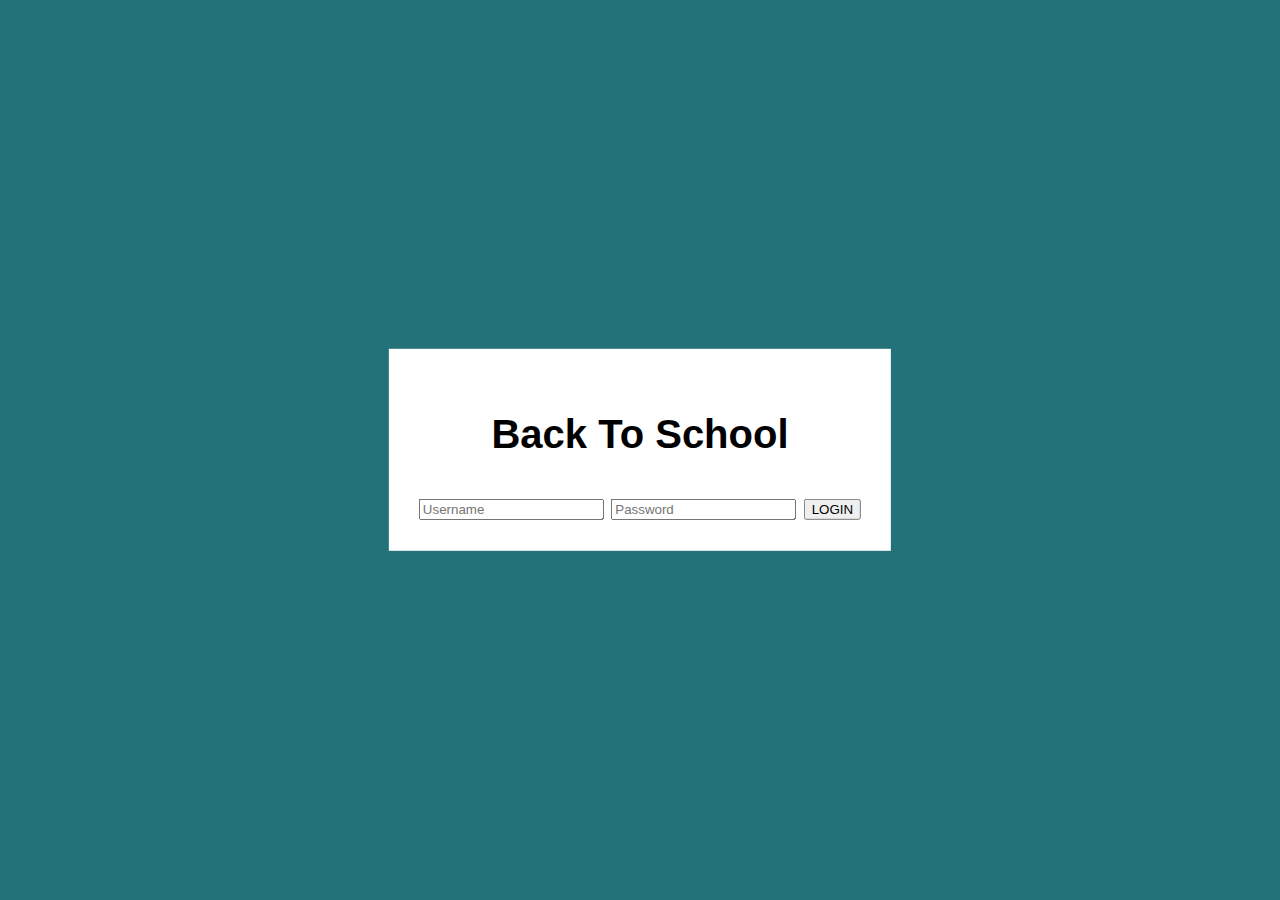
<file: login.html>
<!DOCTYPE html>
<html>
<head>
	<title>Login</title>
	<link href="https://fonts.googleapis.com/css?family=K2D" rel="stylesheet">
	<link rel="stylesheet" type="text/css" href="styles/login.css">
	<script type="text/javascript" src="scripts/jquery.min.js"></script>
</head>
<body>


		<div id="divForm">
				<h2 class="header_title">Back To School</h2>
			<form action="ok.html?login=1" method="post">	
				<input class="text_input" utocomplete="false" type="text" placeholder="Username" name="username" autocomplete="on" autosave="on" required="true">
				<input class="text_input" type="password" placeholder="Password" value="" name="password" required="true">

				<input class="submit_input" type="submit" value="LOGIN" name="submit">
			</form>
			
		</div>

		<pre>
		<?php 


		?>
		</pre>

</body>
</html>
</file>
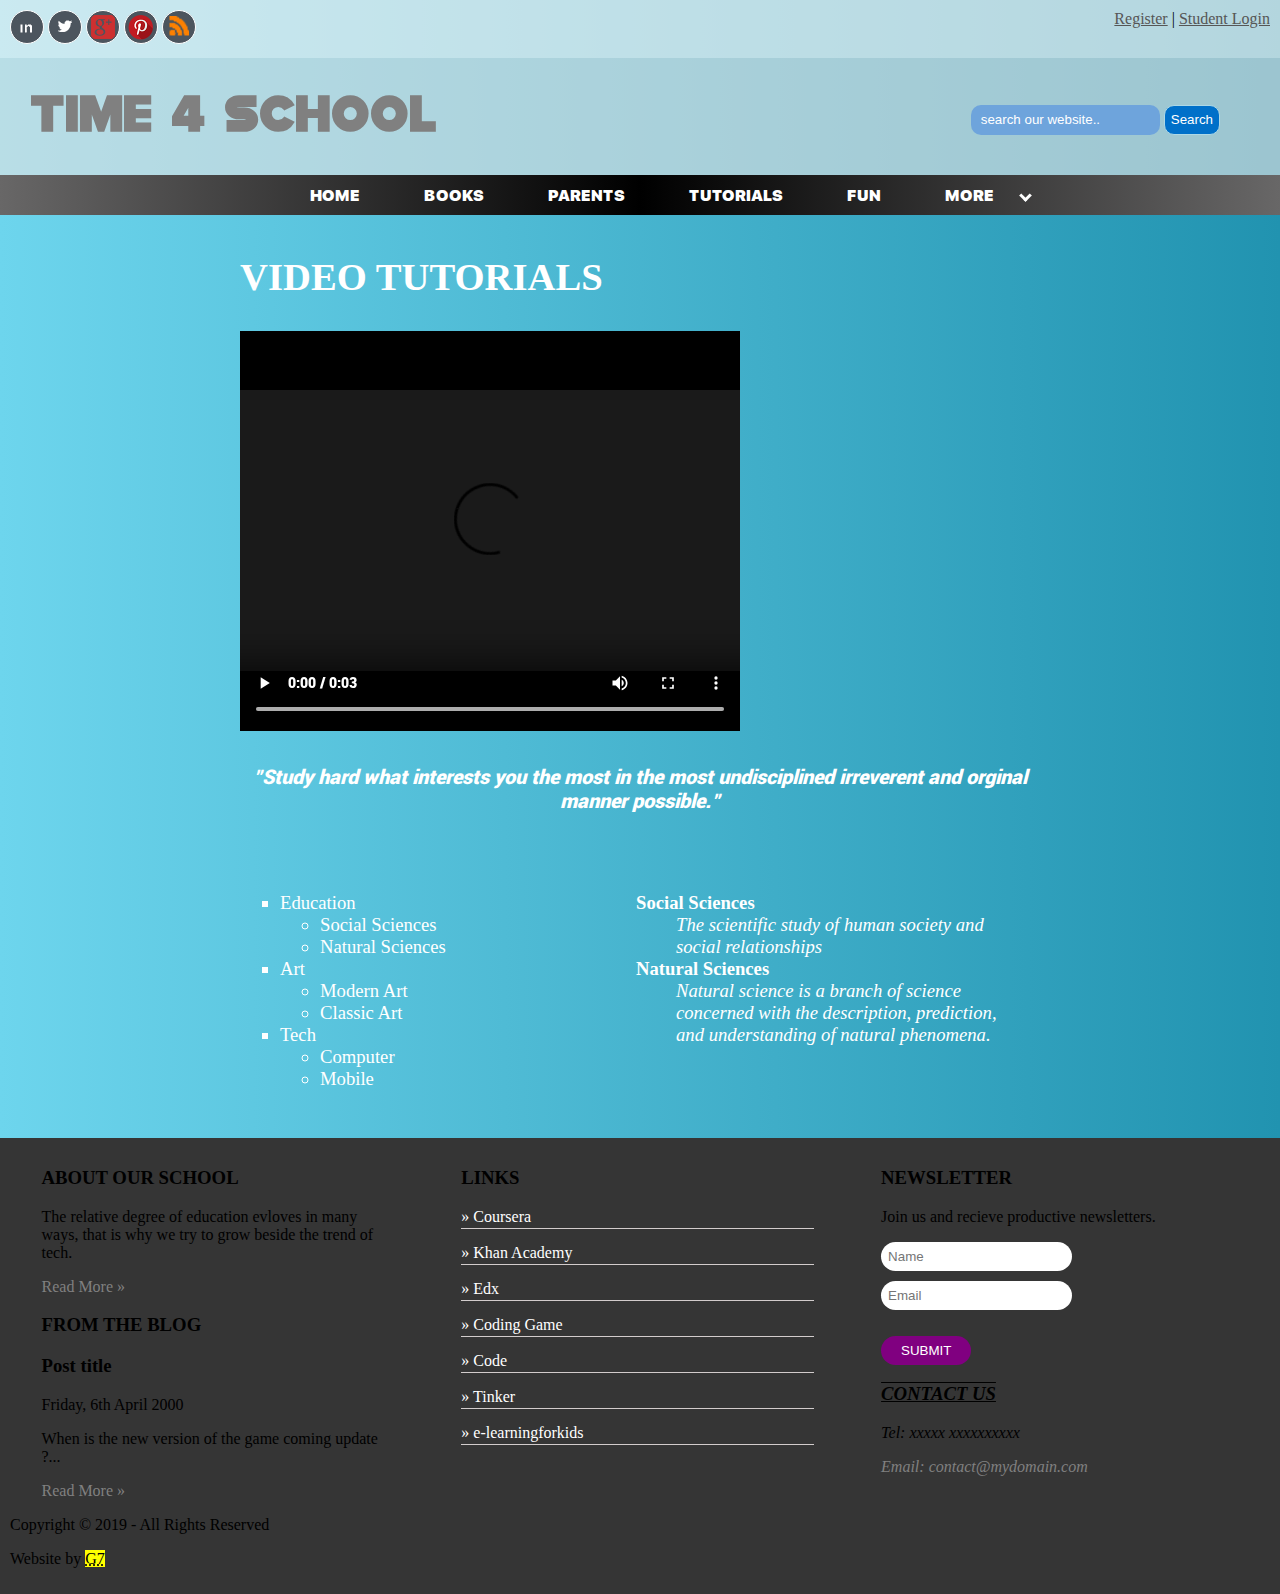
<file: tutorials.html>
<!DOCTYPE html>
<html>
<head>
	<title></title>
	<link rel="stylesheet" type="text/css" href="styles/video.css">
	<link rel="stylesheet" type="text/css" href="styles/header.css">
    <link rel="stylesheet" type="text/css" href="styles/footer.css">
	<link href="https://fonts.googleapis.com/css?family=ZCOOL+XiaoWei" rel="stylesheet"> 
	<script src="scripts/jquery.min.js"></script>
    <script src="scripts/jquery-ui.min.js"></script>
    <script src="scripts/video.js"></script>
	 <style type="text/css">
        a {
            color: grey;
            text-decoration-line: none;

        }

        a:hover {
            color: #0070c9;
            transform: scale(1.01);
            transition: all .3s ease-in-out;
        }

        a:visited {
        }
        
    </style>

    <script type="text/javascript">
      function dropdown(){
        $("#dropdown").slideToggle();
      }
  </script>
</head>
<body>
    <header>
    <div id="top">
        <div class="socialNetworks">
            <a target="_blank" href="https://www.linkedin.com/">
                <img width="30" title="Linkedin" alt="linku per linkedin" src="images/linkedin60x60.png"></a>
            <a target="_blank" href="https://twitter.com/">
                <img width="30" title="Twitter" alt="linku per twitter" src="images/twitter60x60.png"></a>
            <a target="_blank" href="https://plus.google.com/discover">
                <img width="30" title="Google PLus" alt="linku per google plus" src="images/googleplus60x60.png"></a>
            <a target="_blank" href="https://www.pinterest.com/">
                <img width="30" title="Pinterest" alt="linku per pinterest" src="images/pinterest60x60.png"></a>
            <a target="_blank" href="">
                <img width="30" alt="linku per newsfeed" title="RSS Feed" src="images/newsfeed60x60.png"></a>
        </div>
        <div class="onToplinks">
            <a target="_blank" href="registration.html"><u>Register</u></a> |
            <a target="_blank" href="login.html"><u>Student Login</u></a>

        </div>
    </div>
    <div id="logoContainer" class="">
        <a class="time4shcool" href="#">Time 4 School</a>
        <form id="search" action="#" method="POST">
           <input type="search" name="search" size="20" placeholder="search our website..">
           <input type="submit" value="Search">
        </form>
    </div>
    
     <nav>
        <ul>
             <li><a href="index.html">HOME</a></li>
             <li><a href="books.html">BOOKS</a></li>
             <li><a href ="parents.html">PARENTS</a></li>
             <li><a href ="tutorials.html">TUTORIALS</a></li>
             <li><a href ="game.html">FUN</a></li>
             <li onmouseenter="dropdown();" onmouseleave="dropdown();"><a href="#">MORE</a>
                <i class="arrow down"></i>
                <ul id="dropdown">
                    <li>
                        <a href="gadgets.html">GADGETS</a>       
                    </li>
                    <li>
                        <a href="contact.html">CONTACT US</a>       
                    </li>
                </ul>
             </li>
        </ul>
      </nav>
      </header>


	<div style="width: 800px; margin: 20px auto;">
	<div class="mainContainer">
			<h2 style="color: white;">VIDEO TUTORIALS</h2>
			 <div class="clearfix">
			 		<div class='leftContainer'>
			 			<div id="divImg" onclick="playBook()">
			 				<video id="video" controls autoplay>
                                <source src="images/fiek.mp4" type="video/mp4">                    
                            </video>
			 			</div>
			 		</div>
			 		<div class="rightContainer">
			 			<div class="grid scroll">
			 				<ul id="list">
			 					
			 					
			 				</ul>
			 			</div>
			 		</div>
			 </div>
		</div>

		<div style="font-size: 20px; text-align: center;color:white;margin:30px 0px;font-family: Roboto;font-style: italic;">"Study hard what interests you the most in the most undisciplined irreverent and orginal manner possible."</div>
      
        <div class="DivList">
            <ul type="square">
                <li>Education
                    <ul>
                        <li>Social Sciences</li>
                        <li>Natural Sciences</li>
                    </ul>
                </li>
                <li>Art
                    <ul>
                        <li>Modern Art</li>
                        <li>Classic Art</li>
                    </ul>
                </li>
                 <li>Tech
                    <ul>
                        <li>Computer</li>
                        <li>Mobile</li>
                    </ul>
                </li>
            </ul>
        </div>    
        <div class="DivList">
            <dl>
                <dt>Social Sciences</dt>
                <dd>The scientific study of human society and social relationships</dd>
                <dt>Natural Sciences</dt>
                <dd>Natural science is a branch of science concerned with the description, prediction, and understanding of natural phenomena. </dd>
            </dl>   
        </div>
	</div>	

       <footer>
        <div class="footer-col">
            <div>
                <h3>ABOUT OUR SCHOOL</h3>
                <p>The relative degree of education evloves in many ways, that is why we try to grow beside the trend of tech.</p>
                <a href="#">Read More »</a>
            </div>
            <div>
                <h3>FROM THE BLOG</h3>
                <h3>Post title</h3>
                <p>Friday, 6th April 2000</p>
                <p>When is the new version of the game coming update ?...</p>
                <a href="#">Read More »</a>
            </div>
        </div>
        <div class="footer-col">
            <h3 style="text-align: left;">LINKS</h3>
            <ul>
                <li> »  <a href="https://www.coursera.org/" target="_blank">Coursera</a></li>
                <li> »  <a href="https://www.khanacademy.org/" target="_blank">Khan Academy</a></li>
                <li> »  <a href="https://www.edx.org/" target="_blank">Edx</a></li>
                <li> »  <a href="https://www.codingame.com/start" target="_blank">Coding Game</a></li>
                <li> »  <a href="https://code.org/learn" target="_blank">Code</a></li>
                <li> »  <a href="https://www.tynker.com/" target="_blank">Tinker</a></li>
                <li> »  <a href="https://www.e-learningforkids.org#page" target="_blank">e-learningforkids</a></li>
               
            </ul>
        </div>
        <div class="footer-col">
            <div>
                <h3>NEWSLETTER</h3>
                <p>Join us and recieve productive newsletters.</p>
                <form action="#" method="POST" id="footerForm" onsubmit="return formValidator1()">
                    <input type="text" name="name" placeholder="Name" /> <br />
                    <input type="email" name="name" placeholder="Email" /> <br />
                    <ol class="errors">
                        
                    </ol>
                    <input type="submit" value="SUBMIT" />
                </form>
            </div>
            <address>
                <h3 style="text-decoration: underline overline; ">CONTACT US</h3>
                <p>Tel: xxxxx xxxxxxxxxx</p>
                <p><a href="mailto:me@example.com">Email: contact@mydomain.com</a></p>
            </address>
        </div>
        <div class="footer-end clearfix">
            <p class="left">Copyright &copy; 2019 - All Rights Reserved</p>
            <p class="right">Website by <abbr title="GRUPI7"><mark>G7</mark></abbr></p>
        </div>
    </footer>
        <script>
            function formValidator1(){
                var form = document.getElementById("footerForm");
                var errorsOl = form.querySelector(".errors");
                errorsOl.innerHTML="";
                var name = form.querySelector("input[name='name']");
                var email = form.querySelector("input[name='email']");
                
                var inputs = [name,email];
                if(AreEmpty(inputs,errorsOl)){ return false;}
            }
        </script>
</body>
</html>
</file>
<file: styles/books.css>
﻿ body {
 	background: cadetblue !important;
 	font-family: niramit;
 }

.mainContainer {
	margin-top: 40px;
}

.mainContainer h2 {
	font-size: 29pt;
	font-family: niramit, serif;
}

#divImg {
	background-color: red;
	width: 500px;
	height: 400px;
	position: relative;
}

.scroll {
	height: 400px;
	overflow-y: scroll;
}

.leftContainer{
	float: left;
	width: 60%;
}

.clearfix::after {
    content: " "; 
    display: block;
    clear: both;
} 

.rightContainer {
	float: left;
	text-align: right;
	width: 40%;
}
.rightContainer li {
	
	padding: 20px;

}


.grid {
	margin-top: 0px;
	display: inline-block;
}
.grid ul {
	padding: 0px;
	margin: 0px;
}
.grid ul li{
	display: inline-block;
	padding: 5px;
}

.grid-item1 {
	width: 130px;
	height: 180px;
}

.gid-item1 img {
	width: 130px;
}


#description {
	position: absolute;
	bottom: 0;
	height: 40%;
	padding: 20px;
	background-color: #000000ad;

}

#description h3{
	margin: 0px 0px;
	color: white;
	text-transform: uppercase;
	font-size: 14pt;
	font-family: niramit;
	text-align: center;
}
#description-text {
 	color: white;
 	width: 70%;
 	font-family: niramit;
 	float: left;
 }


 #playDiv {
 	padding: 40px;
 	border: 2px dashed white;
 	border-radius: 50px;
 	text-align: center;
 	position: absolute;
 	top: 50%;
  	left: 50%;
  	transform: translate(-50%, -50%);
  	background-color: black;
 }

 #FullDiv {
 	display: none;
 	background-color: #000000d9;
 	position: fixed;
 	top: 0; right: 0; bottom: 0; left: 0;
 }

.DivList{
	 width: 49%;
	 margin-top: 30px;
	 display:inline-block;
	 vertical-align: top;
	 color: white;
	 font-family: niramit;
	 font-size: 14pt;
}

.DivList dd{
	font-style: italic;
}

.DivList dt {
	font-weight: bold;
}
</file>
<file: styles/header.css>
html body {
	padding: 0px;
	margin: 0px;
	}

a {
    text-decoration-line: none;

  }

@font-face
		{
			font-family:SFPro;
			src:url(../fonts/SFProDisplay-Black.ttf);
		}
@font-face
		{
			font-family: Modia;
			src:url(../fonts/Modia-NonCommercial.otf);
		}

@font-face
		{
			font-family: Roboto;
			src:url(../fonts/Roboto-Black.ttf);
		}

@font-face
		{
			font-family: Lemon;
			src:url(../fonts/LemonMilk.otf);
		}

@font-face
		{
			font-family: Myriad;
			src:url('../fonts/Myriad Pro Bold SemiExtended.ttf');
		}
@font-face
		{
			font-family: Helvetica;
			src:url('../fonts/HelveticaNeue-Roman.otf');
		}	

#top {
	background-color: rgba(242,242,242,0.7);
	padding: 10px;
	border-radius: 0px;
}

#logoContainer {
	padding: 30px;
	background-color: rgba(228, 226, 226, 0.63);
	vertical-align: middle;
	position: relative;
	border-radius: 0px;
}		

.time4shcool, .time4shcool:visited
{
font-family:Modia;
font-weight: bold;
font-size: 50px;
color: gray;
position: relative;
-webkit-animation: logoMove 5s infinite;
  animation: logoMove 1s infinite;

}
#dropdown {
	position: absolute;
	padding: 0px;
	display: none;
	top: 35px;
	background-color: black;
	z-index: 4;
	min-width: 150px;
}

i {
  border: solid white;
  border-width: 0 3px 3px 0;
  display: inline-block;
  vertical-align: middle;
  margin-left: 3px; 
  padding: 3px;
}

.down {
  transform: rotate(45deg);
  -webkit-transform: rotate(45deg);
}


#dropdown li {
	display: block !important;
	text-align: left;
	border-bottom: 1px white solid;
}

@-webkit-keyframes logoMove {
  0% {left: 0px;}
  50% {left: 10px;}
  100% {left: 0px;}
}

@keyframes logoMove {
  0% {left: 0px;}
  50% {left: 10px;}
  100% {left: 0px;}	
}

#search {
	position: absolute;
	top:40%;
	right:60px;
	display: inline-block;
}
#search input[type='search'] {
	background-color: #6ea4dc;
	border-radius: 10px;
	color: white;
	padding-left: 10px;
	height: 30px;
	border:0px;
	outline: 0px;
}

#search input[type='search']::placeholder {
	color: white;
}

#search input[type='submit']{
	background-color: #0070c9;
	height: 30px;
	border: 1px lightblue solid;
	border-radius: 10px;
	color: white;
}
nav {
	text-align: center;
	background-image: linear-gradient(to right,#686767,black, #686767);
	position: relative;
	min-width: 900px;
}

nav ul {
	list-style: none;
	margin: 0px;
}

nav ul li {
	display: inline-block;
	padding: 10px 10px;
	

}
nav ul li a,nav ul li a:visited{
	color: white;
	vertical-align: middle;
	font-family:SFPro;
	padding-left: 20px;
	padding-right: 20px;
}

.socialNetworks img {
	border: white solid 1px;
	border-radius: 50px;
	background-color: #4c555e;
	padding: 1px;
}
.socialNetworks img:hover{
	background-color: #0070c9;
	transition: all 10s ease-in-out 4;
   transform: scale(1.06);

}

.socialNetworks
{

border-radius: 7px;
display: inline-block; 
color:rgba(242,242,242,0.7)
 
}

.onToplinks
{ 
font-family: Caviar Dreams;
float: right;
color: black;
/*background-color:#FFF44F;*/
border-radius: 7px; 
}

.onToplinks a, .onToplinks a:visited {
	color: #565656;
}

.goToTop{
	position: fixed;
	padding: 20px;
	bottom: 40px;
	right: 20px;
	background-color: black;
	border-radius: 30px;
}
</file>
<file: styles/footer.css>
footer {
	background-color: #353535;
	padding: 10px;	
	margin-top: 30px;
}

.footer-col {
	width: 28%;
	text-align: center;
	display: inline-block;
	vertical-align: top;
	padding: 0% 2.5%;
}

.footer-col div, .footer-col ul, .footer-col address{
	text-align: left;
}
 
.footer-col ul {
	list-style-type: none;
	padding: 0px;
	margin: 0px;
}

.footer-col ul li {
	border-bottom: 1px solid #d2cccc;
	padding-bottom: 2px;
	margin: 15px 0px;
	color: white;
}

.footer-col ul li a {
	text-decoration: none;	
	color: white;

}


.footer-col input[type="email"], .footer-col input[type="text"] {
	border: none;
	background-color: white;
	border-radius: 20px;
	padding: 7px;
	margin-bottom: 10px;
}

.footer-col input[type="submit"]{
	background-color: purple;
	color: white;
	border: none;
	border-radius: 20px;
	padding: 7px 20px;
}
</file>
<file: styles/contact.css>
#ContactForm input, #ContactForm textarea{
	background-color: #f2f2f2;
	width: 100%;
	font-size: 12pt;
	padding: 10px 7px 10px 8px;
	box-sizing:border-box;
	border: none;
	margin-bottom: 10px; 
}

#ContactForm table{
	width: 50%;
}

#ContactForm input[type="submit"] {
	background-color: black;
	color: white;
	width: inherit;
	padding: 10px;
}

.inputError {
	border: 1px solid red !important;
}

.inputError::placeholder {
}
</file>
<file: styles/gadgets.css>
body {
background: #f8f8ff;
opacity:0.9;
}

.LinksAboutTech
{
	
         margin:50px 20px;
            transition: 0.5s;
}
.LinksAboutTech h2
{
	margin: 0px;
	padding-bottom: 30px;
	padding-top: 25px;
    text-align: center;
font-family: Myriad;
padding-left: 50px;
background: linear-gradient(30deg, black, white 99%);
 -webkit-background-clip: text;
  -webkit-text-fill-color: transparent;
}
.LinksAboutTech p
{
font-family: arial;
font-size: 20px;
font-weight: bold;
background:linear-gradient(45deg, #09009f, #00ff95 80%);
            -webkit-background-clip: text;
  -webkit-text-fill-color: transparent;
   transition: 0.3s;

}

.PhotosAboutGadgets {
    width: 50%;
    display: inline-block;
    text-align: center;
}

.LinksAboutTech img
{
width: 300px;
transition: 0.3s;
border: lightgreen solid 5px;
border-radius: 15px;
box-shadow: 15px 5px gradient(45deg, #09009f, #00ff95 80%); ;

}
.LinksAboutTech img:hover
{
transform: rotateX(45deg);
width: 300px;
border: white solid 5px;
box-shadow: 5px 5px lightgreen;


}

.LinksAboutTech a
{
	text-decoration: none;
	border-radius: 5px;
	transition: 0.3s;
}
.LinksAboutTech a:hover
{
background:linear-gradient(45deg, grey, grey 80%);
            -webkit-background-clip: text;
  -webkit-text-fill-color: transparent;
}
.LinksAboutTech p:hover
{
font-family: arial;
font-size: 20px;
transform: translate(30px);
font-weight: bold;
background:linear-gradient(45deg, grey, grey 80%);
-webkit-background-clip: text;
-webkit-text-fill-color: transparent;
opacity: 0.9;
}
</file>
<file: styles/login.css>
html, body {
	margin: 0px;
	padding: 0px;	
	background-color: #247279;

}

#divForm {
  position: absolute;
  top: 50%;
  left: 50%;
  transform: translate(-50%, -50%);
  background-color: white;
  padding: 30px;
  font-family: Arial;
  /*color: white;*/
  font-size: 20pt;
  text-align: center;

 }
</file>
<file: styles/video.css>
﻿ body {
 	background: linear-gradient(to left, #2193b0, #6dd5ed);
 	font-family: niramit;
 }

.mainContainer {
	margin-top: 40px;
}

.mainContainer h2 {
	font-size: 29pt;
	font-family: niramit, serif;
}

#divImg {
	background-color: black;
	width: 500px;
	height: 400px;
	position: relative;
}

#video {
	width: 100%;
	height: 100%;
}

.scroll {
	height: 400px;
	overflow-y: scroll;
}

.leftContainer{
	float: left;
	width: 60%;
}

.clearfix::after {
    content: " "; 
    display: block;
    clear: both;
} 

.rightContainer {
	float: left;
	text-align: right;
	width: 40%;
}
.rightContainer li {
	
	padding: 20px;

}


.grid {
	margin-top: 0px;
	display: inline-block;
}
.grid ul {
	padding: 0px;
	margin: 0px;
}
.grid ul li{
	display: inline-block;
	padding: 5px;
}

.grid-item1 {
	width: 130px;
	background-color: white;
	padding: 2px;
	vertical-align: middle;
}

.gid-item1 img {
	width: 130px;
	vertical-align: middle;
}


#description {
	position: absolute;
	bottom: 0;
	height: 40%;
	padding: 20px;
	background-color: #000000ad;

}

#description h3{
	margin: 0px 0px;
	color: white;
	text-transform: uppercase;
	font-size: 14pt;
	font-family: niramit;
	text-align: center;
}
#description-text {
 	color: white;
 	width: 70%;
 	font-family: niramit;
 	float: left;
 }


 #playDiv {
 	padding: 40px;
 	border: 2px dashed white;
 	border-radius: 50px;
 	text-align: center;
 	position: absolute;
 	top: 50%;
  	left: 50%;
  	transform: translate(-50%, -50%);
  	background-color: black;
 }

 #FullDiv {
 	display: none;
 	background-color: #000000d9;
 	position: fixed;
 	top: 0; right: 0; bottom: 0; left: 0;
 }

.DivList{
	 width: 49%;
	 margin-top: 30px;
	 display:inline-block;
	 vertical-align: top;
	 color: white;
	 font-family: niramit;
	 font-size: 14pt;
}

.DivList dd{
	font-style: italic;
}

.DivList dt {
	font-weight: bold;
}
</file>
